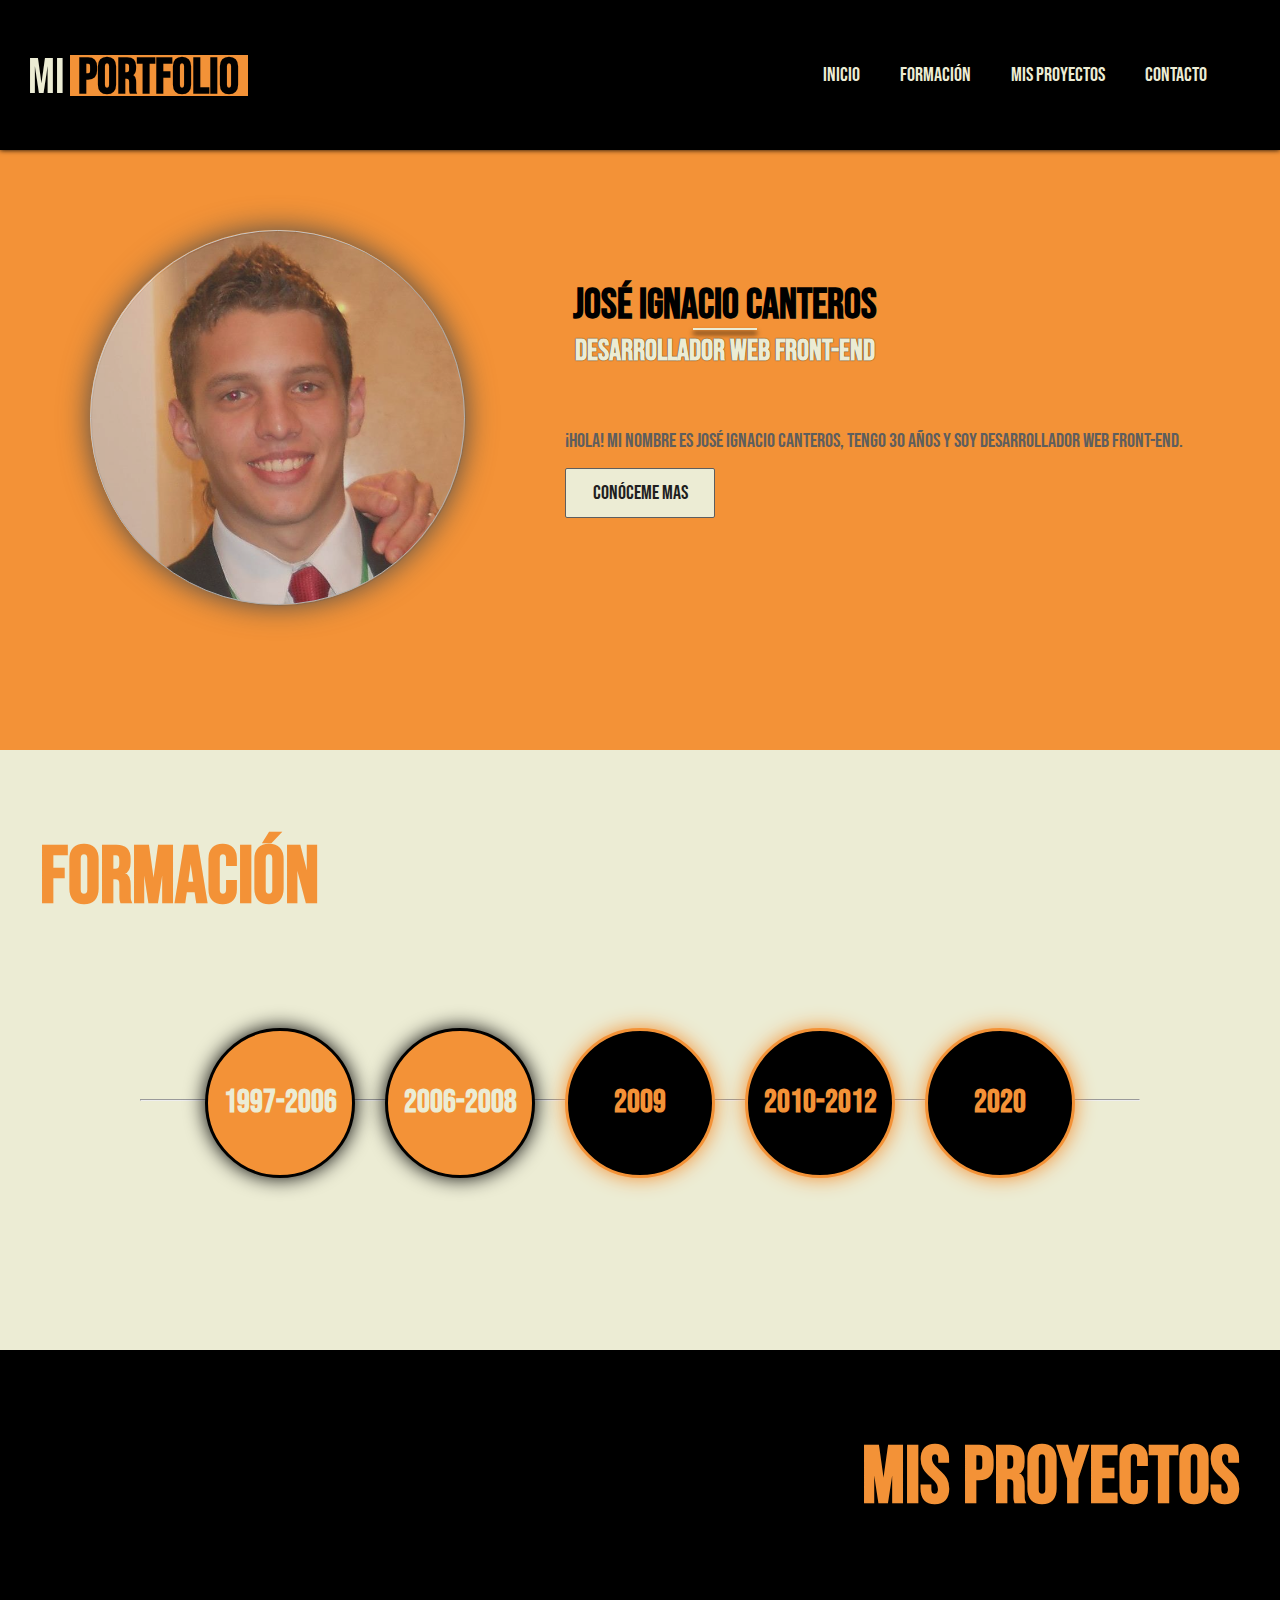
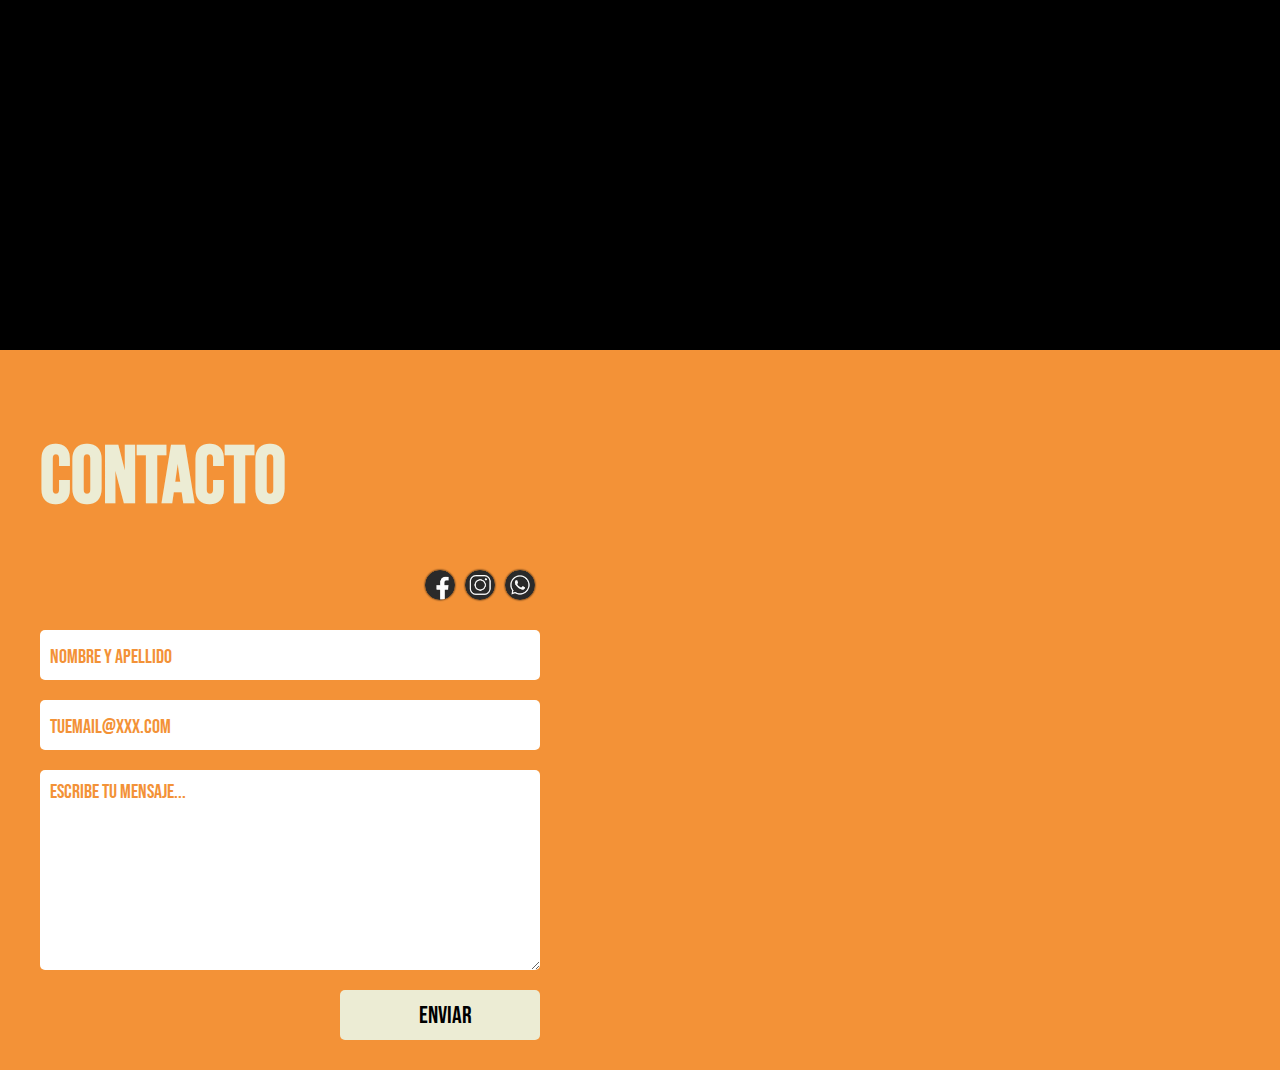
<file: Practicas1/index.html>
<!DOCTYPE html>
<html lang="es">

<head>
    <meta charset="UTF-8">
    <meta http-equiv="X-UA-Compatible" content="IE=edge">
    <meta name="viewport" content="width=device-width, initial-scale=1.0">
    <link rel="stylesheet" href="styles.css">
    <title>Mi Portfolio</title>

    <style>
        @import url('https://fonts.googleapis.com/css2?family=Bebas+Neue&display=swap');
        </style> 
</head>

<body>
    <div class="contenedor-principal">
        <div class="contenedor">
            <div class="menu-web">  
                <div class="logo">
                    <p>MI</p>   
                    <p>PORTFOLIO</p>
                </div>   
                         
                <ul class="menu-ul">
                    <a href=""><li>INICIO</li></a>
                    <a href=""><li>FORMACIÓN</li></a>
                    <a href=""><li>MIS PROYECTOS</li></a>
                    <a href=""><li>CONTACTO</li></a>
                </ul>
                <div class="menu-ul-comprimido">
                    <span>─</span>
                    <span>─</span>
                    <span>─</span>
                </div>
            </div>
            <div class="contenedor-item-presentacion">
                <div class="foto">
                    <div class="cubre-foto"></div>
                </div>
                <div class="titulo">
                    <div class="nombre-hr">
                        <h1 class="nombre">JOSÉ IGNACIO CANTEROS</h1>
                        <hr>
                    </div>                    
                    <h1 class="desarrollador">Desarrollador Web Front-End</h1>
                    <p>¡Hola! Mi nombre es José Ignacio Canteros, tengo 30 años y soy Desarrollador Web Front-End.</p>
                   <div>
                        <button class="boton-conoceme">Conóceme mas</button>
                    </div>
                </div>                
            </div>
            <div class="contenedor-item-academico">
                <div class="item-academico">
                    <div class="titulo-academico">
                        <h1>FORMACIÓN</h1>
                    </div>
                    <div class="linea-tiempo">                        
                        <div class="formacion-item">
                            <div class="circulo">
                                <h1>1997-2006</h1>
                            </div>
                            <div class="parrafo-1997">
                                <p>Nivel Primario</p>
                                <p>Colegio La Salle Jobson</p>
                                <div class="contiene-logo-lasalle">
                                    <div class="logo-lasalle"></div>
                                </div>
                            </div>
                        </div>
                        <div class="formacion-item">
                            <div class="circulo">
                                <h1>2006-2008</h1>
                            </div>
                            <div class="parrafo-1997">
                                <p>Nivel Primario</p>
                                <p>Colegio La Salle Jobson</p>
                                <div class="contiene-logo-lasalle">
                                    <div class="logo-lasalle"></div>
                                </div>
                            </div>
                        </div>
                        <div class="formacion-item">
                            <div class="circulo-2">
                                <h1>2009</h1>
                            </div>
                            <div class="parrafo-1997">
                                <p>Nivel Universitario</p>
                                <p>UNL Ingeniería en Informática</p>
                                <div class="contiene-logo-lasalle">
                                    <div class="logo-lasalle"></div>
                                </div>
                            </div>
                        </div>
                        <div class="formacion-item">
                            <div class="circulo-2">
                                <h1>2010-2012</h1>
                            </div>
                            <div class="parrafo-1997">
                                <p>Nivel Universitario</p>
                                <p>UNL Ingeniería en Informática</p>
                                <div class="contiene-logo-lasalle">
                                    <div class="logo-lasalle"></div>
                                </div>
                            </div>
                        </div>
                        <div class="formacion-item">
                            <div class="circulo-2">
                                <h1>2020</h1>
                            </div>
                            <div class="parrafo-1997">
                                <p>Nivel Universitario</p>
                                <p>UNL Ingeniería en Informática</p>
                                <div class="contiene-logo-lasalle">
                                    <div class="logo-lasalle"></div>
                                </div>
                            </div>
                        </div>
                        <hr>
                    </div>
                </div>
            </div>
            <div class="mis-proyectos">
                <div class="item-academico">
                    <div class="titulo-academico">
                        <h1>MIS PROYECTOS</h1>
                    </div>
                </div>
            </div>
            <div class="contacto">
                <div class="item-academico">
                    <div class="titulo-academico">
                        <h1>CONTACTO</h1>
                    </div>
                    <div class="redes">
                        <div class="contenedor-redes">
                            <div class="facebook"></div>
                        </div>
                        <div class="contenedor-redes">
                            <div class="instagram"></div>
                        </div>
                        <div class="contenedor-redes">
                            <div class="whatsapp"></div>
                        </div>                            
                    </div>
                    <div class="formulario">
                        <div class="formulario-contacto">
                            <form action="">
                                <div class="form-nombre">
                                     <input type="text" placeholder="Nombre y apellido">
                                </div>     
                                <div class="form-email">
                                    <input type="email" placeholder="tuemail@xxx.com">
                                </div>
                                <div class="form-mensaje">
                                    <textarea name="" id="" cols="30" rows="10" placeholder="escribe tu mensaje..."></textarea>
                                </div>
                                <div class="form-submit">
                                    <input type="submit" value="ENVIAR">
                                </div>
                            </form>
                        </div>                        
                    </div>
                </div>                
            </div>
        </div>
    </div>
</body>



</html>
</file>
<file: Practicas1/styles.css>
*{
    padding: 0px;
    margin: 0px;
    box-sizing: border-box;
    font-family: 'Bebas Neue', cursive;
}

html, body{
    box-sizing: border-box;
}

@font-face {
    font-family: 'WebSymbolsRegular';
    src: url('WebSymbols-Regular.otf');
}

.contenedor-principal{
    width: 100%;
    display: flex;
}

    .contenedor{
        display: flex;
        width: 100%;
        background-color: rgb(243, 146, 55);
        flex-wrap: wrap;
        justify-content: center;
    }

        .logo{
            display: flex;
            color: rgb(236, 236, 212);
            align-self: center;
            font-size: 50px; 
        }

            .logo p{
               height: 41px;
               line-height: 46px;
            }

            .logo p:nth-child(2){
               background-color: rgb(243, 146, 55);
               color: black;
               width: 178px;
               margin-left: 5px;
               font-weight: bold;
               text-align: center;
            }

        .menu-web{
            display: flex;
            justify-content: space-around;
            width: 100%;
            height: 150px;
            background-color: black;
            box-shadow: 0 0 5px rgb(0, 0, 0);
        }

            .menu-ul{
                display: flex;
                align-items: center;
                width: 450px;
                font-size: 18px;
                margin-left: 500px;
            }

            .menu-ul-comprimido{
                display: none;
                width: 46px;
                height: 46px;
                align-self: center;
            }

            .menu-ul-comprimido span{
                width: 50px;
                height: 50px;
                font-size: 36px;
                color: rgb(236, 236, 212);
                font-family: 'WebSymbolsRegular';
                text-align: center;
            }

                .menu-ul-comprimido:hover span{
                    cursor: pointer;
                    color: rgb(243, 146, 55);
                    transition: 0.3s;
                }

            .menu-ul a{
                text-decoration: none;
                color: rgb(236, 236, 212);
                font-size: 20px;
            }

            .menu-ul a li{
                list-style: none;
                text-align: center;
                border-radius: 2px;
                padding: 10px 20px 10px 20px;
            }

            .menu-ul a:hover li{
                /*background-color: rgb(243, 146, 55);*/
                color: rgb(243, 146, 55);
                transition: 200ms ease-in-out;
            }

        .contenedor-item-presentacion{
            display: flex;
            flex-wrap: wrap;
            width: 1200px;
            min-height: 600px;
            align-self: baseline;
        }

            .foto{
                width: 375px;
                height: 375px;
                background-image: url('yo.png');
                background-position: center;
                background-size: cover;
                border: 1px solid rgb(199, 199, 199);
                box-shadow: 0 0 30px rgb(75, 75, 75);
                border-radius: 999px;
                margin: 80px 50px 80px 50px;
            }

            .cubre-foto{
                width: 375px;
                height: 375px;
                background-color: gray;
                opacity: 0.3;
                border: 1px solid rgb(94, 94, 94);
                border-radius: 999px;
            }

            .titulo{
                margin: 130px 0 0 50px;
                font-weight: normal;
            }

                .nombre-hr{
                    display: flex;
                    flex-wrap: wrap;
                    width: 320px;
                    text-align: center;
                    justify-content: center;
                }
                    .nombre{
                        font-size: 42px;
                        margin-bottom: -8px;
                    }
                    
                    .nombre-hr hr{
                        background-color: rgb(236, 236, 212);
                        color: rgb(236, 236, 212);
                        width: 20%;
                        height: 2px;
                        margin-top: 5px;
                        border: none;
                        box-shadow: 0px 4px 5px black;
                    }

                .desarrollador{
                    width: 320px;
                    color: rgb(236, 236, 212);
                    text-shadow: 0 0 1px black;
                    font-size: 30px;
                    text-align: center;
                    margin-top: 3px;
                }

                .titulo p{
                    font-size: 20px;
                    color: rgb(94, 94, 94);
                }

                .titulo p:first-of-type{
                    margin-top: 60px;
                }

            .boton-conoceme{
                width: 150px;
                font-size: 20px;
                padding: 12px;
                background-color: rgb(236, 236, 212);
                color: rgb(31, 31, 31);
                margin-top: 15px;
                border: 1px solid rgb(94, 94, 94);
                border-radius: 2px;
            }

            .boton-conoceme:hover{
                cursor: pointer;
                background-color: black;        
                color: rgb(236, 236, 212);
                border: 1px solid rgb(199, 199, 199);
                transition: 100ms ease-in-out;
            }

        .contenedor-item-academico{
            width: 100%;
            min-height: 600px;
            background-color: rgb(236, 236, 212);
        }    

            .item-academico{
                display: flex;
                flex-wrap: wrap;
                width: 1200px;
                min-height: 500px;
                align-self: baseline;
                margin: 0 auto;
            }

                .titulo-academico{
                    width: 100%;
                    height: 80px;
                    margin-top: 80px;
                }

                    .titulo-academico h1{
                        color: rgb(243, 146, 55);
                        font-size: 80px;
                        text-align: left;
                    }

                .linea-tiempo{
                    display: flex;
                    width: 100%;
                    min-height: 300px;
                    margin-top: 40px;
                    color: black;
                    align-items: center;
                    justify-content: center;
                }

                    .linea-tiempo hr{
                        position: absolute;
                        width: 1000px;
                    }

                    .formacion-item{
                        display: flex;
                        z-index: 2;
                        margin-top: 30px;
                    }
                    
                        .circulo, .circulo-2{
                            display: flex;
                            justify-content: center;
                            align-items: center;
                            width: 150px;
                            height: 150px;
                            color: rgb(236, 236, 212);
                            border: 3px solid black;
                            background-color: rgb(243, 146, 55);
                            border-radius: 999px;
                            box-shadow: 0 0 20px black;
                            margin: 0 30px 25px 0;
                        }

                        .circulo-2{                            
                            color: rgb(243, 146, 55);
                            border: 3px solid rgb(243, 146, 55);
                            background-color: black;
                            box-shadow: 0 0 20px rgb(243, 146, 55);
                        }

                        .formacion-item:last-of-type .circulo-2{
                            margin-right: 0px;
                        }

                        .parrafo-1997{
                            display: none;
                            flex-wrap: wrap;
                            width: 50%;
                            height: 75px;
                            font-size: 30px;
                            margin: 10px 0 0 30px;
                        }

                        .parrafo-1997:nth-child(even){
                            width: 35%;
                        }

                            .parrafo-1997 p{
                                height: 30px;
                            }

                            .parrafo-1997 p:first-of-type{
                                color: rgb(97, 158, 97);
                                margin-right: 10px;
                            }

                            .contiene-logo-lasalle{
                                width: 100%;
                            }

                                .logo-lasalle{
                                    width: 175px;
                                    height: 70px;
                                    margin-left: 40px;
                                    background-image: url('lasalle.png');
                                    background-size: cover;
                                }

        .mis-proyectos{
            width: 100%;
            min-height: 600px;
            background-color: black;
        }

            .mis-proyectos .titulo-academico h1{
                text-align: right;
            }

        .contacto{
            width: 100%;
            background-color: rgb(243, 146, 55);
        }

            .contacto .item-academico h1{
                text-align: left;
                color: rgb(236, 236, 212);
            }

            .formulario{
                display: flex;
                width: 100%;
                min-height: 100px;
                margin-bottom: 20px;
            }

                .formulario-contacto{
                    width: 50%;
                    height: 100%;
                    color: rgb(236, 236, 212);
                }

                    .formulario-contacto form{
                        display: flex;
                        flex-wrap: wrap;
                        font-size: 30px;
                    }
                    
                        .formulario-contacto form > div{
                            display: flex;
                            padding: 10px 10px 10px 0;
                        }

                            .formulario-contacto form > div input{
                                border: none;
                                border-radius: 5px;
                                width: 500px;
                                height: 50px;
                                font-size: 24px;
                                text-indent: 10px;
                            }

                            .formulario-contacto form > div input:focus{
                                box-shadow: 0 0 20px black;
                                transition: 0.1s;
                            }

                            .formulario-contacto form > div input::placeholder{                                
                                font-size: 20px;
                                color:rgb(243, 146, 55);
                            }

                            .formulario-contacto form > div input:focus::placeholder{                                
                                color: black;
                            }


                            .formulario-contacto form > div:last-child input{                               
                                width: 200px;
                            }

                            
                            .formulario-contacto form > div textarea{
                                border: none;
                                border-radius: 5px;
                                width: 500px;
                                height: 200px;
                                font-size: 24px;
                                padding: 10px;
                            }

                                .formulario-contacto form > div textarea:focus{
                                    box-shadow: 0 0 20px black;
                                    transition: 0.1s;
                                }

                                .formulario-contacto form > div textarea::placeholder{
                                    font-size: 20px;
                                    color:rgb(243, 146, 55);
                                }

                                .formulario-contacto form > div textarea:focus::placeholder{
                                    color: black;
                                }

                            .form-submit{
                                width: 500px;
                                justify-content: right;
                                margin-left: 10px;
                            }

                            .form-submit input{
                                background-color: rgb(236, 236, 212);
                                color: black;
                            }

                            .form-submit input:hover{
                                background-color: rgb(236, 236, 212);
                                color: black;
                                cursor: pointer;
                                box-shadow: 0 0 10px black;
                                transition: 0.2s;
                            }

                .redes{      
                    display: flex;              
                    width: 500px;
                    height: 70px;
                    margin-top: 40px;
                    justify-content: right;
                }

                    .contenedor-redes{
                        display: flex;
                        width: 40px;
                        justify-content: center;
                        align-items: center;
                    }
                    
                        .contenedor-redes > div{
                            width: 30px;
                            height: 30px;
                            border-radius: 999px;
                            box-shadow: 0 0 2px black;
                        }

                        .facebook{
                            background-image: url('face-bn.png');
                            background-size: cover;
                        }

                        .instagram{
                            background-image: url('ig-bn.png');
                            background-size: cover;
                        }

                        .whatsapp{
                            background-image: url('wp-bn.png');
                            background-size: cover;
                        }


                            .facebook:hover{
                                cursor: pointer;
                                width: 35px;
                                height: 35px;
                                background-image: url('face-color.png');
                                background-size: cover;
                                transition: 0.3s;
                            }

                            .instagram:hover{
                                cursor: pointer;
                                width: 35px;
                                height: 35px;
                                background-image: url('ig-color.png');
                                background-size: cover;
                                transition: 0.3s;
                            }

                            .whatsapp:hover{
                                cursor: pointer;
                                width: 35px;
                                height: 35px;
                                background-image: url('wp-color.png');
                                background-size: cover;
                                transition: 0.3s;
                            }
              
                            
/* MEDIA QUERY's 1240*/

@media (max-width: 1240px){

    .contenedor-item-presentacion{
        justify-content: center;
    }

    .menu-ul{
        display: flex;
        align-items: center;
        width: 450px;
        font-size: 18px;
        margin-left: 150px;
    }

    .foto{
        margin-left: 0px;
    }

    .titulo p{
        width: 330px;
    }

    .titulo-academico h1{
        text-align: center;
    }

    .item-academico{
        width: 600px;
    }

    .linea-tiempo hr{
        position: absolute;
        width: 700px;
    }

    .circulo{
        width: 110px;
        height: 110px;
        margin: 0 30px 25px 0;
        font-size: 10px;
    }

    .circulo-2{
        width: 110px;
        height: 110px;
        margin: 0 30px 25px 0;
        font-size: 10px;
    }

    .item-academico{
        justify-content: center;
    }

    .mis-proyectos .titulo-academico h1{
        text-align: center;
    }

    .contacto .titulo-academico h1{
        text-align: center;
    }

    .formulario-contacto{
        width: 100%;        
    }

    .formulario-contacto form{
        justify-content: center;
    }

}






/* MEDIA QUERY's 870*/

@media (max-width: 870px){

    .menu-web{
        justify-content: space-between;
    }

    .logo{
        margin-left: 30px;
    }

    .logo p{
        font-size: 36px;
        height: 30px;
        line-height: 35px;
    }

    .logo p:nth-child(2){
        width: 130px;
    }

    .menu-ul{
        display: none;
    }
    
    .menu-ul-comprimido{
        display: flex;
        flex-wrap: wrap;
        flex-direction: column;
        justify-content: center;
        margin-right: 30px;
    }

    .menu-ul-comprimido span{
        height: 8px;
        line-height: 8px;
        align-self: flex-start;
    }

    .menu-ul-comprimido span:first-of-type{
        
        margin-top: -6px;
    }

    .foto{
        width: 200px;
        height: 200px;
        margin: 50px auto 0px;
    }

        .cubre-foto{
            width: 200px;
            height: 200px;
        }

    .titulo{
        display: flex;
        flex-wrap: wrap;
        width: 100%;
        margin: 0px auto 20px;
    }

        .titulo *{
            width: 100%;
        }

        .titulo hr{
            width: 64px;
        }

        .titulo div:nth-of-type(2){
            display: flex;
            justify-content: center;
        }

        .nombre{
            font-size: 24px;
        }

        .desarrollador{
            font-size: 20px;
        }

        .titulo p:first-of-type{
            font-size: 16px;
            width: 180px;
            margin: 10px auto;
            text-align: center;
        }

        .boton-conoceme{
            width: 200px;
        }

        .item-academico{
           width: 200px;
        }

        .titulo-academico h1{
            font-size: 50px;
            width: 100%;
        }

        .contenedor-item-academico .item-academico .linea-tiempo{
            flex-direction: column;
            min-height: 700px;
        }

        .linea-tiempo hr{
            display: none;
        }

        .linea-tiempo .circulo, .linea-tiempo .circulo-2{
            margin: 0 auto;
            width: 110px;
            height: 110px;
        }

        .item-academico .linea-tiempo > div{
            width: 110px;
            height: 110px;
            justify-content: center;
            align-items: center;
            margin: 10px auto;
        }

        .redes{
            width: 100%;
            height: 50px;
            justify-content: center;
            margin-top: 20px;
        }

        .formulario-contacto form > div{
            width: 100%;
            margin: 0 auto;
            padding: 5px 0px 5px;
        }

        .formulario-contacto form > div input{
            width: 100%;
            height: 30px;
            font-size: 16px;
        }

        .formulario-contacto form > div textarea{
            width: 100%;
            font-size: 16px;
        }
}
</file>
